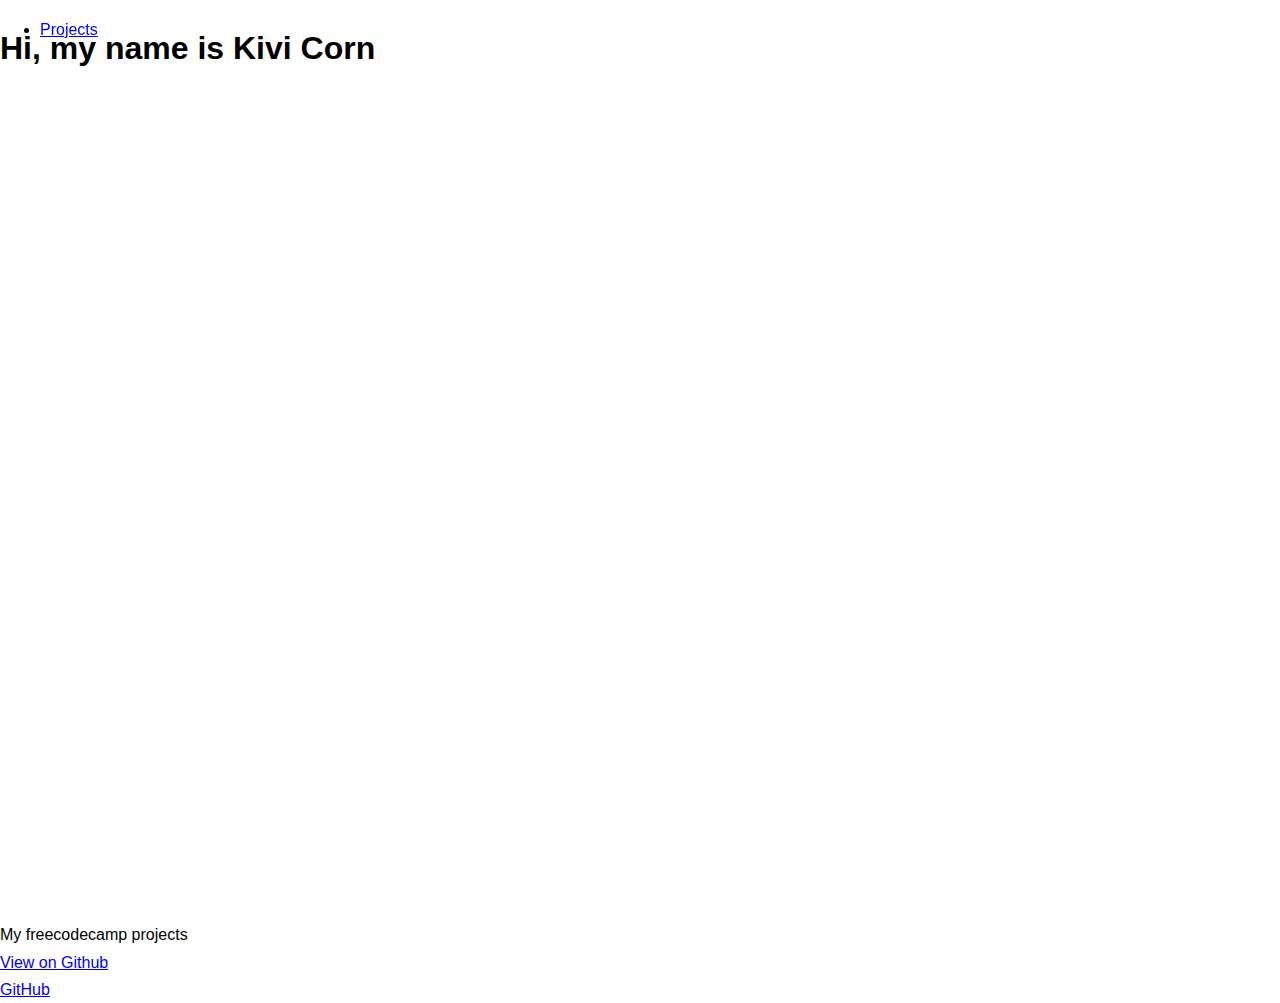
<file: portfolio/index.html>
<!DOCTYPE html>
<html lang="en">
	<head>
		<meta charset="UTF-8" />
		<meta http-equiv="X-UA-Compatible" content="IE=edge" />
		<meta name="viewport" content="width=device-width, initial-scale=1.0" />
		<title>freecodecamp | personal portfolio challenge</title>
		<link rel="stylesheet" href="style.css" />
	</head>
	<body>
		<nav id="navbar">
			<ul>
				<li><a href="#projects">Projects</a></li>
			</ul>
		</nav>
		<main>
			<section id="welcome-section">
				<h1>Hi, my name is Kivi Corn</h1>
			</section>
			<section id="projects">
				<div class="project-tile">My freecodecamp projects</div>
				<a
					href="https://github.com/KCode100/freecodecamp-rwd-challenges"
					target="_blank"
					>View on Github</a
				>
			</section>
			<footer>
				<a
					id="profile-link"
					href="https://github.com/KCode100/"
					target="_blank"
					>GitHub</a
				>
			</footer>
		</main>
	</body>
</html>
</file>
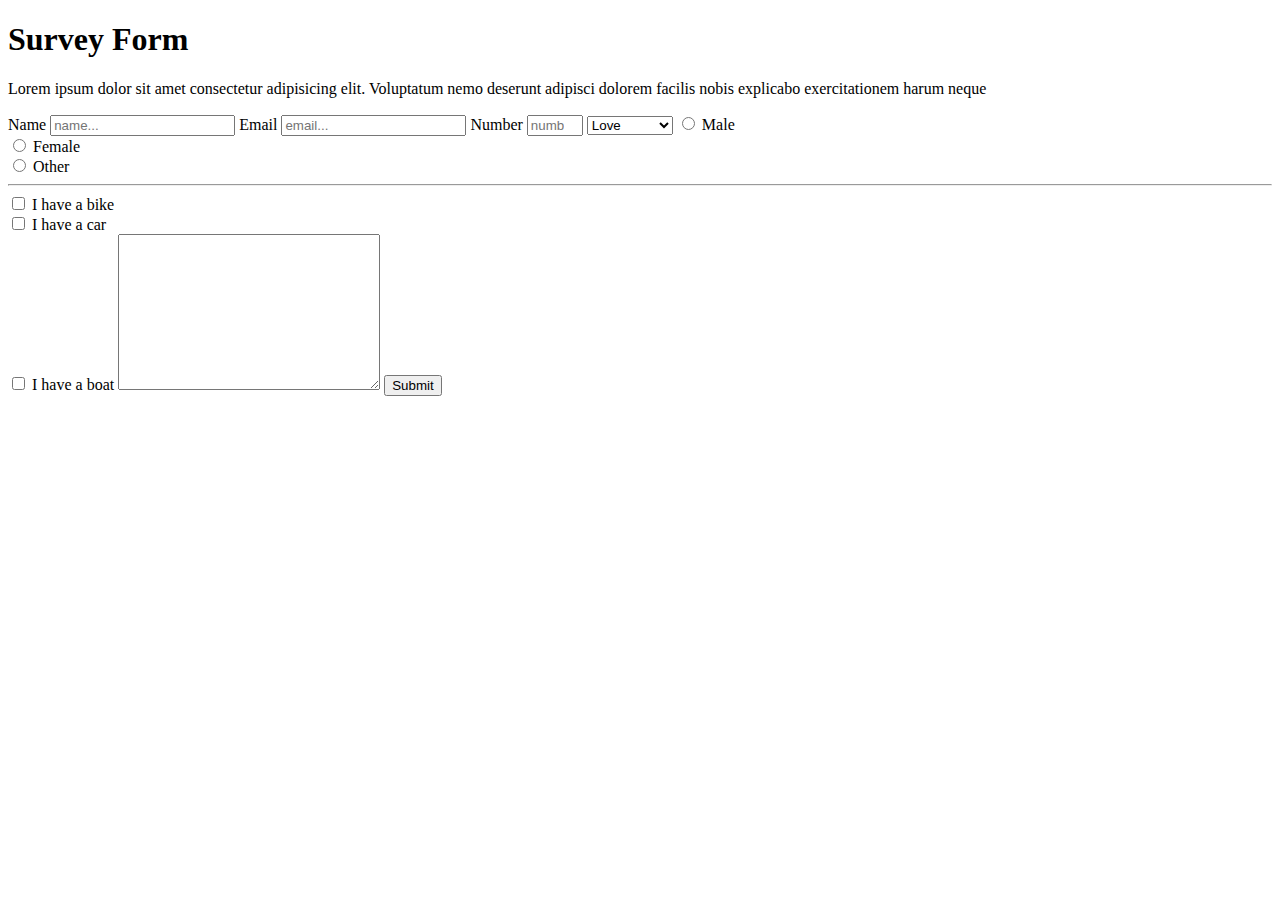
<file: survey-form/index.html>
<!DOCTYPE html>
<html lang="en">
	<head>
		<meta charset="UTF-8" />
		<meta http-equiv="X-UA-Compatible" content="IE=edge" />
		<meta name="viewport" content="width=device-width, initial-scale=1.0" />
		<title>freecodecamp project 2 | survey form</title>
	</head>
	<body>
		<h1 id="title">Survey Form</h1>
		<p id="description">
			Lorem ipsum dolor sit amet consectetur adipisicing elit. Voluptatum
			nemo deserunt adipisci dolorem facilis nobis explicabo
			exercitationem harum neque
		</p>
		<form action="#" id="survey-form">
			<label for="name" id="name-label">Name</label>
			<input type="text" id="name" placeholder="name..." required />
			<label for="email" id="email-label">Email</label>
			<input type="email" id="email" placeholder="email..." required />
			<label for="number" id="number-label">Number</label>
			<input
				type="number"
				id="number"
				min="5"
				max="95"
				placeholder="number..."
			/>
			<select name="dropdown" id="dropdown">
				<option value="Love">Love</option>
				<option value="Appreciate">Appreciate</option>
				<option value="Adore">Adore</option>
				<option value="Coding">Coding</option>
			</select>
			<input type="radio" id="male" name="gender" value="male" />
			<label for="male">Male</label><br />
			<input type="radio" id="female" name="gender" value="female" />
			<label for="female">Female</label><br />
			<input type="radio" id="other" name="gender" value="other" />
			<label for="other">Other</label>
			<hr />
			<input type="checkbox" id="vehicle1" name="vehicle1" value="Bike" />
			<label for="vehicle1"> I have a bike</label><br />
			<input type="checkbox" id="vehicle2" name="vehicle2" value="Car" />
			<label for="vehicle2"> I have a car</label><br />
			<input type="checkbox" id="vehicle3" name="vehicle3" value="Boat" />
			<label for="vehicle3"> I have a boat</label>
			<textarea
				name="comments"
				id="comments"
				cols="30"
				rows="10"
			></textarea>
			<input type="submit" id="submit" />
		</form>
	</body>
</html>
</file>
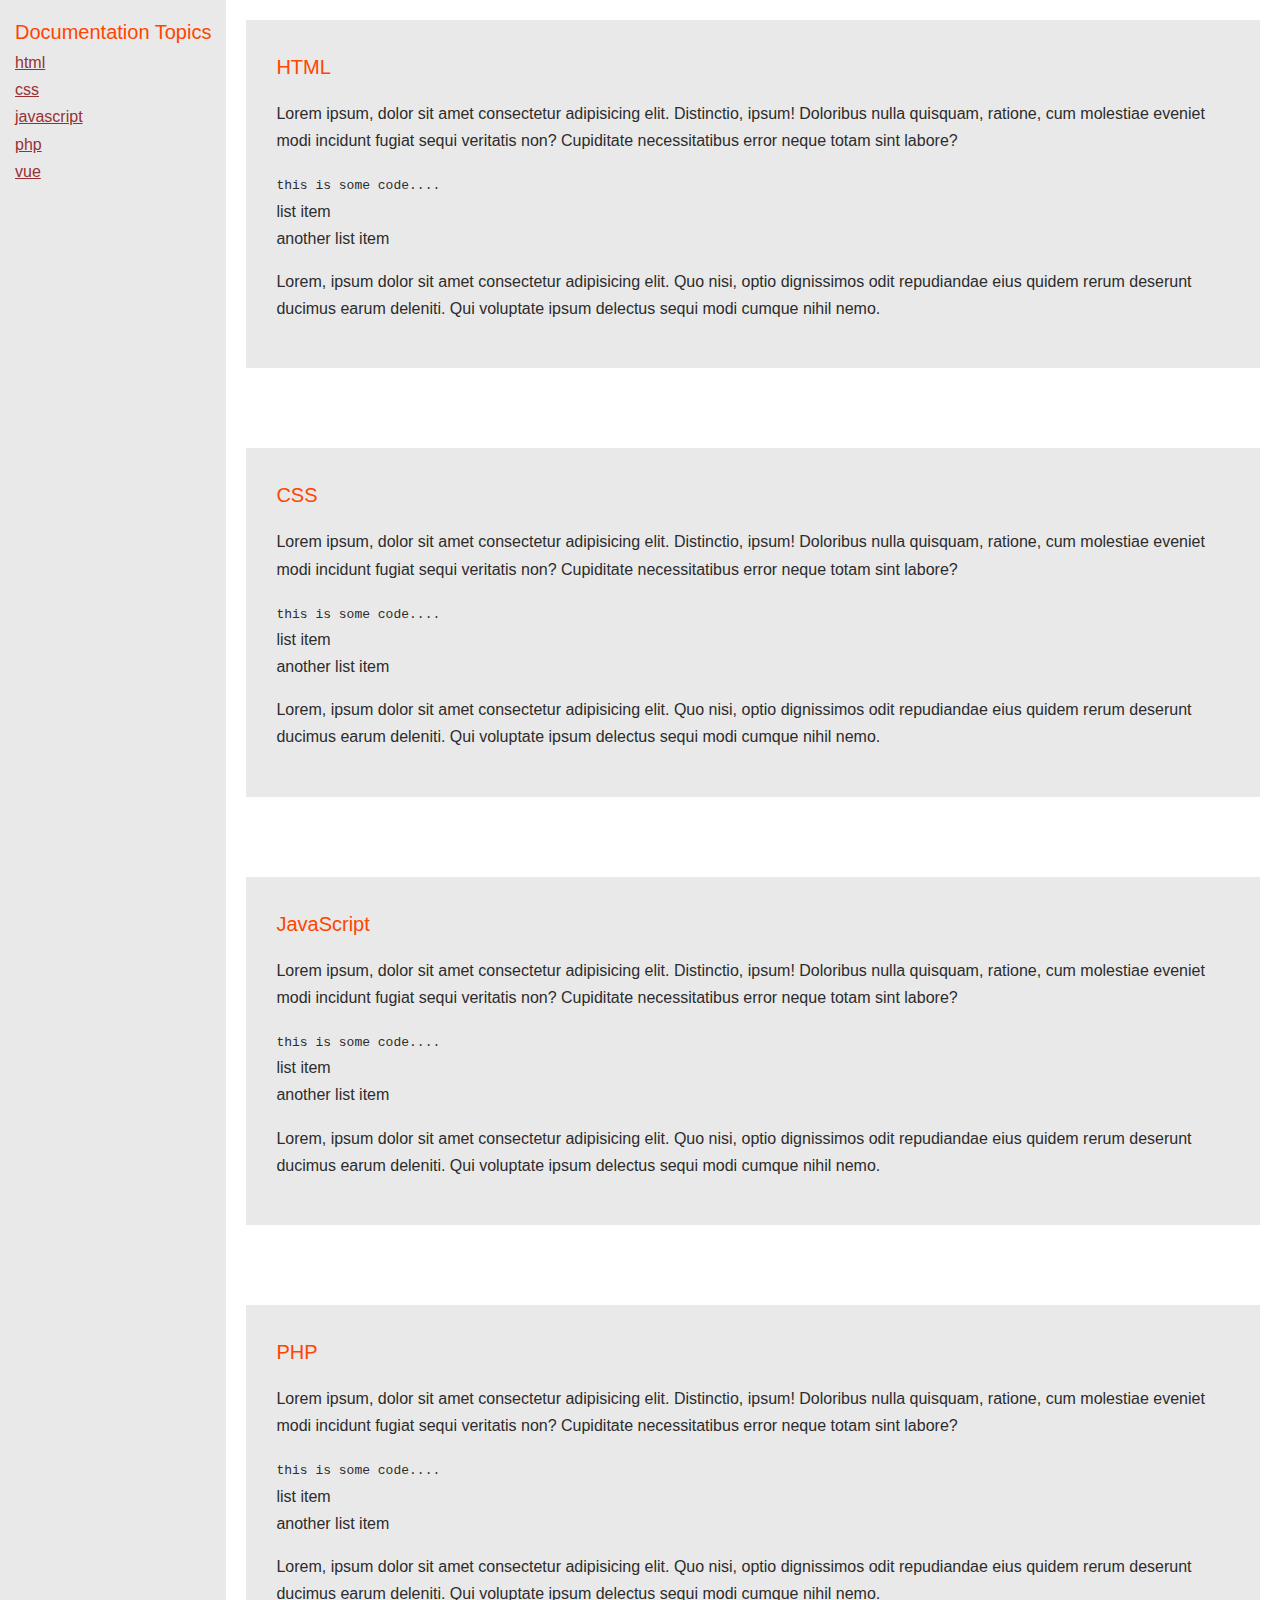
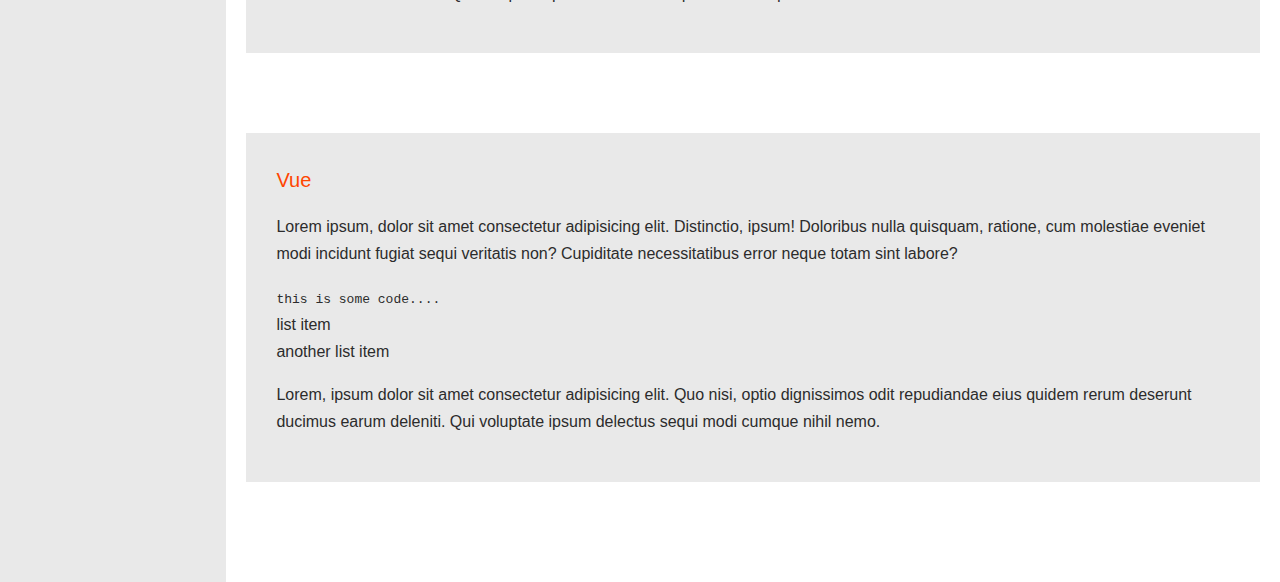
<file: tech-doc-page/index.html>
<!DOCTYPE html>
<html lang="en">
	<head>
		<meta charset="UTF-8" />
		<meta http-equiv="X-UA-Compatible" content="IE=edge" />
		<meta name="viewport" content="width=device-width, initial-scale=1.0" />
		<title>freecodecamp | technical documentation page</title>
		<link rel="stylesheet" href="style.css" />
	</head>
	<body>
		<nav id="navbar">
			<header>Documentation Topics</header>
			<ul>
				<li><a class="nav-link" href="#html">html</a></li>
				<li><a class="nav-link" href="#css">css</a></li>
				<li><a class="nav-link" href="#javascript">javascript</a></li>
				<li><a class="nav-link" href="#php">php</a></li>
				<li><a class="nav-link" href="#vue">vue</a></li>
			</ul>
		</nav>
		<main id="main-doc">
			<section class="main-section" id="html">
				<header>HTML</header>
				<p>
					Lorem ipsum, dolor sit amet consectetur adipisicing elit.
					Distinctio, ipsum! Doloribus nulla quisquam, ratione, cum
					molestiae eveniet modi incidunt fugiat sequi veritatis non?
					Cupiditate necessitatibus error neque totam sint labore?
				</p>
				<code>this is some code....</code>
				<ul>
					<li>list item</li>
					<li>another list item</li>
				</ul>
				<p>
					Lorem, ipsum dolor sit amet consectetur adipisicing elit.
					Quo nisi, optio dignissimos odit repudiandae eius quidem
					rerum deserunt ducimus earum deleniti. Qui voluptate ipsum
					delectus sequi modi cumque nihil nemo.
				</p>
			</section>
			<section class="main-section" id="css">
				<header>CSS</header>
				<p>
					Lorem ipsum, dolor sit amet consectetur adipisicing elit.
					Distinctio, ipsum! Doloribus nulla quisquam, ratione, cum
					molestiae eveniet modi incidunt fugiat sequi veritatis non?
					Cupiditate necessitatibus error neque totam sint labore?
				</p>
				<code>this is some code....</code>
				<ul>
					<li>list item</li>
					<li>another list item</li>
				</ul>
				<p>
					Lorem, ipsum dolor sit amet consectetur adipisicing elit.
					Quo nisi, optio dignissimos odit repudiandae eius quidem
					rerum deserunt ducimus earum deleniti. Qui voluptate ipsum
					delectus sequi modi cumque nihil nemo.
				</p>
			</section>
			<section class="main-section" id="javascript">
				<header>JavaScript</header>
				<p>
					Lorem ipsum, dolor sit amet consectetur adipisicing elit.
					Distinctio, ipsum! Doloribus nulla quisquam, ratione, cum
					molestiae eveniet modi incidunt fugiat sequi veritatis non?
					Cupiditate necessitatibus error neque totam sint labore?
				</p>
				<code>this is some code....</code>
				<ul>
					<li>list item</li>
					<li>another list item</li>
				</ul>
				<p>
					Lorem, ipsum dolor sit amet consectetur adipisicing elit.
					Quo nisi, optio dignissimos odit repudiandae eius quidem
					rerum deserunt ducimus earum deleniti. Qui voluptate ipsum
					delectus sequi modi cumque nihil nemo.
				</p>
			</section>
			<section class="main-section" id="php">
				<header>PHP</header>
				<p>
					Lorem ipsum, dolor sit amet consectetur adipisicing elit.
					Distinctio, ipsum! Doloribus nulla quisquam, ratione, cum
					molestiae eveniet modi incidunt fugiat sequi veritatis non?
					Cupiditate necessitatibus error neque totam sint labore?
				</p>
				<code>this is some code....</code>
				<ul>
					<li>list item</li>
					<li>another list item</li>
				</ul>
				<p>
					Lorem, ipsum dolor sit amet consectetur adipisicing elit.
					Quo nisi, optio dignissimos odit repudiandae eius quidem
					rerum deserunt ducimus earum deleniti. Qui voluptate ipsum
					delectus sequi modi cumque nihil nemo.
				</p>
			</section>
			<section class="main-section" id="vue">
				<header>Vue</header>
				<p>
					Lorem ipsum, dolor sit amet consectetur adipisicing elit.
					Distinctio, ipsum! Doloribus nulla quisquam, ratione, cum
					molestiae eveniet modi incidunt fugiat sequi veritatis non?
					Cupiditate necessitatibus error neque totam sint labore?
				</p>
				<code>this is some code....</code>
				<ul>
					<li>list item</li>
					<li>another list item</li>
				</ul>
				<p>
					Lorem, ipsum dolor sit amet consectetur adipisicing elit.
					Quo nisi, optio dignissimos odit repudiandae eius quidem
					rerum deserunt ducimus earum deleniti. Qui voluptate ipsum
					delectus sequi modi cumque nihil nemo.
				</p>
			</section>
		</main>
	</body>
</html>
</file>
<file: portfolio/style.css>
body {
	padding: 0;
	margin: 0;
	font-family: sans-serif;
	line-height: 1.7;
}
#welcome-section {
	min-height: 100vh;
}
nav {
	position: fixed;
	top: 0;
}
@media (max-width: 600) {
	body {
		padding: 10px;
	}
}
</file>
<file: tech-doc-page/style.css>
body {
	padding: 0;
	margin: 0;
	font-family: sans-serif;
	line-height: 1.7;
	color: rgb(44, 44, 44);
	display: flex;
	flex-wrap: wrap;
}
ul {
	list-style-type: none;
	margin: 0;
	padding: 0;
}
a {
	color: rgb(151, 49, 49);
}
nav {
	background-color: rgb(233, 233, 233);
	padding: 15px;
}
main {
	flex: 2;
	padding: 20px;
}
header {
	font-size: 20px;
	color: orangered;
}
section {
	margin-bottom: 80px;
	background-color: rgb(233, 233, 233);
	padding: 30px;
}
@media (max-width: 600px) {
	body {
		flex-direction: column;
	}
}
</file>
